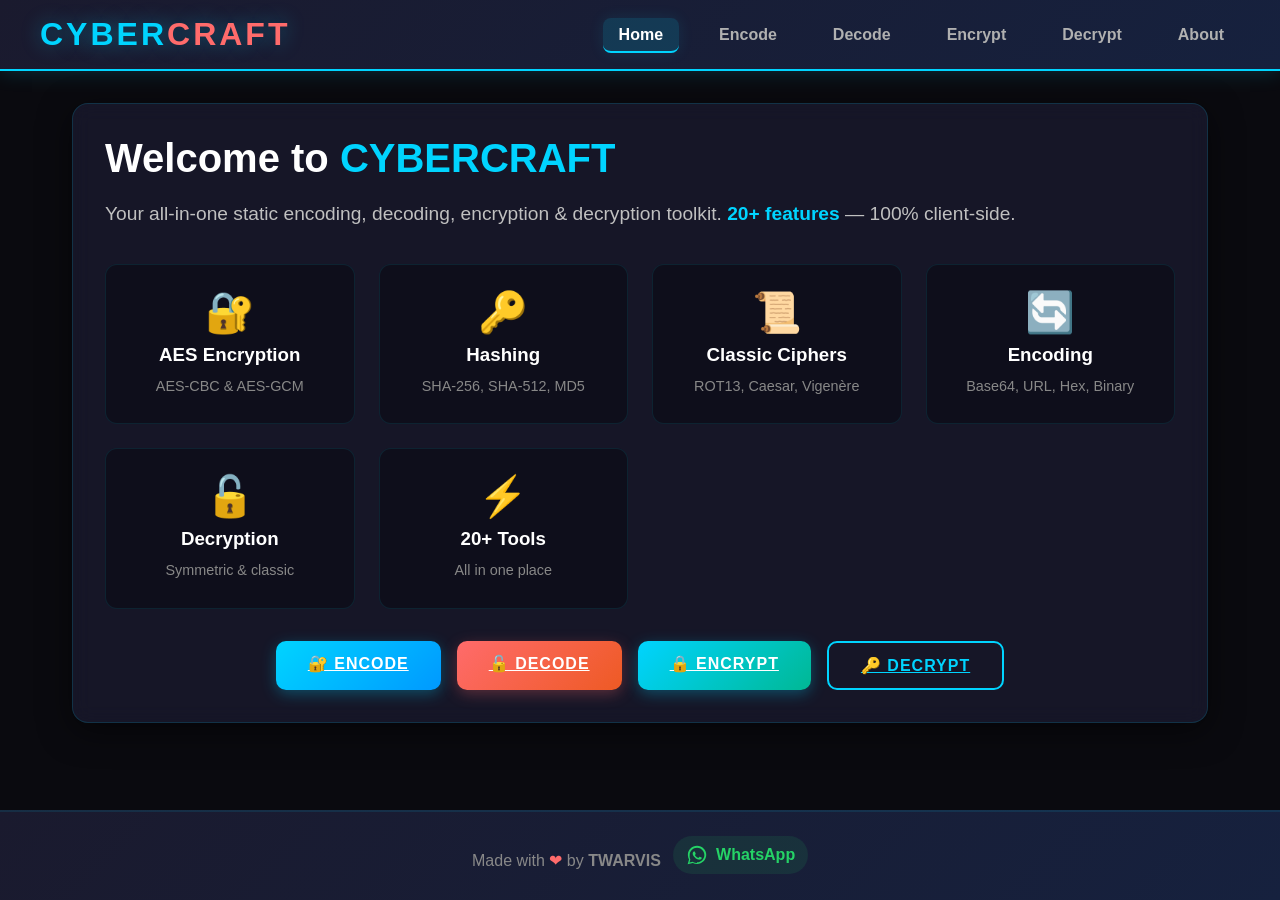
<file: index.html>
<!DOCTYPE html>
<html lang="en">
<head>
    <meta charset="UTF-8" />
    <meta name="viewport" content="width=device-width, initial-scale=1.0" />
    <title>CYBERCRAFT - Home</title>
    <link rel="stylesheet" href="style.css" />
</head>
<body>
    <header>
        <nav>
            <div class="logo">CYBER<span>CRAFT</span></div>
            <ul class="nav-links">
                <li><a href="index.html" class="active">Home</a></li>
                <li><a href="encode.html">Encode</a></li>
                <li><a href="decode.html">Decode</a></li>
                <li><a href="encrypt.html">Encrypt</a></li>
                <li><a href="decrypt.html">Decrypt</a></li>
                <li><a href="about.html">About</a></li>
            </ul>
        </nav>
    </header>

    <main>
        <section class="card">
            <h1>Welcome to <span class="highlight">CYBERCRAFT</span></h1>
            <p style="font-size:1.2rem; margin-bottom:1.5rem;">
                Your all-in-one static encoding, decoding, encryption & decryption toolkit. 
                <strong style="color:#00d4ff;">20+ features</strong> — 100% client-side.
            </p>
            
            <div class="features-grid">
                <div class="feature-card">
                    <div class="icon">🔐</div>
                    <h3>AES Encryption</h3>
                    <p>AES-CBC & AES-GCM</p>
                </div>
                <div class="feature-card">
                    <div class="icon">🔑</div>
                    <h3>Hashing</h3>
                    <p>SHA-256, SHA-512, MD5</p>
                </div>
                <div class="feature-card">
                    <div class="icon">📜</div>
                    <h3>Classic Ciphers</h3>
                    <p>ROT13, Caesar, Vigenère</p>
                </div>
                <div class="feature-card">
                    <div class="icon">🔄</div>
                    <h3>Encoding</h3>
                    <p>Base64, URL, Hex, Binary</p>
                </div>
                <div class="feature-card">
                    <div class="icon">🔓</div>
                    <h3>Decryption</h3>
                    <p>Symmetric & classic</p>
                </div>
                <div class="feature-card">
                    <div class="icon">⚡</div>
                    <h3>20+ Tools</h3>
                    <p>All in one place</p>
                </div>
            </div>

            <div style="text-align: center; margin-top: 1.5rem; display: flex; gap: 1rem; flex-wrap: wrap; justify-content: center;">
                <a href="encode.html" class="btn btn-primary">🔐 Encode</a>
                <a href="decode.html" class="btn btn-secondary">🔓 Decode</a>
                <a href="encrypt.html" class="btn btn-success">🔒 Encrypt</a>
                <a href="decrypt.html" class="btn btn-outline">🔑 Decrypt</a>
            </div>
        </section>
    </main>

    <footer>
        <p>Made with <span class="heart">❤</span> by <strong>TWARVIS</strong>
            <a href="https://wa.me/255740706007" target="_blank" class="whatsapp-link">
                <svg viewBox="0 0 24 24"><path d="M12.031 1.969c-5.524 0-10 4.476-10 10 0 1.765.457 3.425 1.254 4.873L1.813 22.16l5.672-1.506c1.38.727 2.951 1.136 4.609 1.136 5.524 0 10-4.476 10-10s-4.476-10-10-10zm0 18.75c-1.624 0-3.128-.434-4.435-1.188l-.319-.188-3.393.9.908-3.285-.203-.332A8.407 8.407 0 0 1 4.031 11.969c0-4.412 3.588-8 8-8s8 3.588 8 8-3.588 8-8 8zm4.649-5.987c-.243-.124-1.437-.71-1.659-.791-.222-.08-.384-.124-.546.124-.162.248-.627.791-.769.953-.142.162-.284.182-.527.058-.243-.124-1.027-.378-1.956-1.204-.724-.644-1.213-1.438-1.354-1.682-.142-.244-.016-.375.107-.496.113-.113.243-.292.365-.438.121-.146.162-.243.243-.405.081-.162.041-.304-.02-.427-.061-.124-.546-1.316-.748-1.802-.197-.473-.397-.407-.546-.413-.142-.006-.305-.007-.467-.007-.162 0-.426.061-.649.304-.223.243-.852.832-.852 2.03 0 1.198.872 2.356.994 2.518.122.162 1.717 2.622 4.162 3.476.581.203 1.035.324 1.389.416.584.185 1.115.158 1.535.096.468-.07 1.437-.587 1.639-1.154.202-.567.202-1.054.141-1.156-.061-.102-.223-.162-.466-.286z"/></svg>
                WhatsApp
            </a>
        </p>
    </footer>

    <script src="script.js"></script>
</body>
</html>
</file>
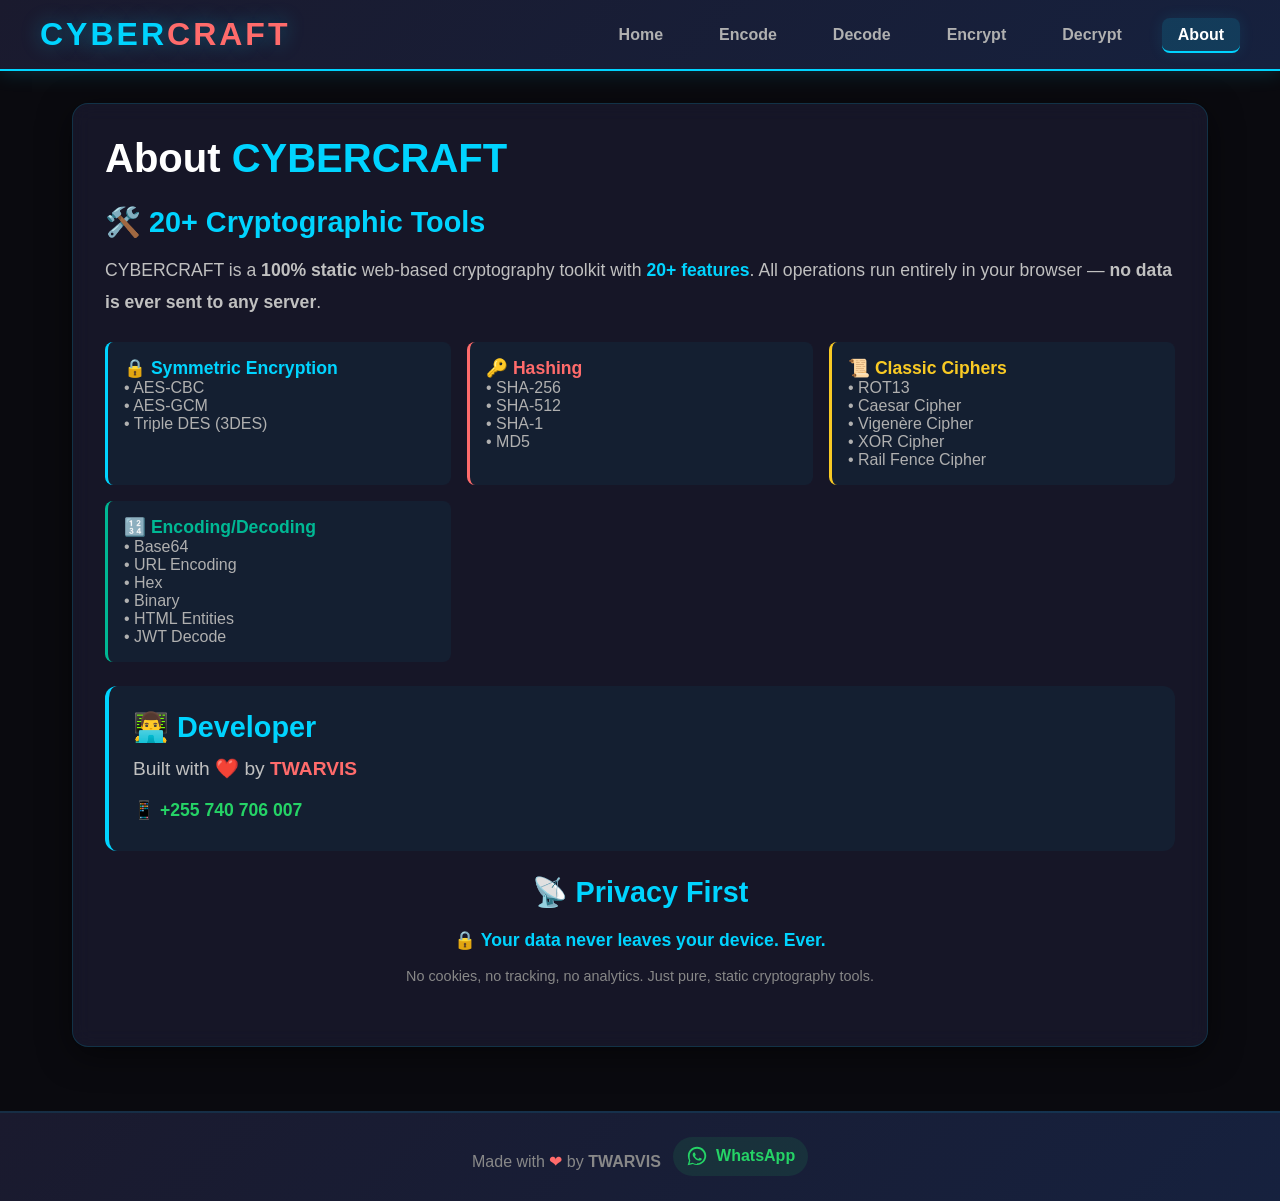
<file: about.html>
<!DOCTYPE html>
<html lang="en">
<head>
    <meta charset="UTF-8" />
    <meta name="viewport" content="width=device-width, initial-scale=1.0" />
    <title>CYBERCRAFT - About</title>
    <link rel="stylesheet" href="style.css" />
</head>
<body>
    <header>
        <nav>
            <div class="logo">CYBER<span>CRAFT</span></div>
            <ul class="nav-links">
                <li><a href="index.html">Home</a></li>
                <li><a href="encode.html">Encode</a></li>
                <li><a href="decode.html">Decode</a></li>
                <li><a href="encrypt.html">Encrypt</a></li>
                <li><a href="decrypt.html">Decrypt</a></li>
                <li><a href="about.html" class="active">About</a></li>
            </ul>
        </nav>
    </header>

    <main>
        <section class="card">
            <h1>About <span class="highlight">CYBERCRAFT</span></h1>
            
            <div style="margin: 1.5rem 0;">
                <h2>🛠️ 20+ Cryptographic Tools</h2>
                <p>
                    CYBERCRAFT is a <strong>100% static</strong> web-based cryptography toolkit with 
                    <strong style="color:#00d4ff;">20+ features</strong>. All operations run entirely in 
                    your browser — <strong>no data is ever sent to any server</strong>.
                </p>
            </div>

            <div style="margin: 1.5rem 0; display: grid; grid-template-columns: repeat(auto-fit, minmax(280px, 1fr)); gap: 1rem;">
                <div style="background:rgba(0,212,255,0.05); padding:1rem; border-radius:8px; border-left:3px solid #00d4ff;">
                    <h3 style="color:#00d4ff; font-size:1.1rem;">🔒 Symmetric Encryption</h3>
                    <ul style="list-style:none; padding:0; color:#b0b0b0;">
                        <li>• AES-CBC</li>
                        <li>• AES-GCM</li>
                        <li>• Triple DES (3DES)</li>
                    </ul>
                </div>
                <div style="background:rgba(0,212,255,0.05); padding:1rem; border-radius:8px; border-left:3px solid #ff6b6b;">
                    <h3 style="color:#ff6b6b; font-size:1.1rem;">🔑 Hashing</h3>
                    <ul style="list-style:none; padding:0; color:#b0b0b0;">
                        <li>• SHA-256</li>
                        <li>• SHA-512</li>
                        <li>• SHA-1</li>
                        <li>• MD5</li>
                    </ul>
                </div>
                <div style="background:rgba(0,212,255,0.05); padding:1rem; border-radius:8px; border-left:3px solid #f9ca24;">
                    <h3 style="color:#f9ca24; font-size:1.1rem;">📜 Classic Ciphers</h3>
                    <ul style="list-style:none; padding:0; color:#b0b0b0;">
                        <li>• ROT13</li>
                        <li>• Caesar Cipher</li>
                        <li>• Vigenère Cipher</li>
                        <li>• XOR Cipher</li>
                        <li>• Rail Fence Cipher</li>
                    </ul>
                </div>
                <div style="background:rgba(0,212,255,0.05); padding:1rem; border-radius:8px; border-left:3px solid #00b894;">
                    <h3 style="color:#00b894; font-size:1.1rem;">🔢 Encoding/Decoding</h3>
                    <ul style="list-style:none; padding:0; color:#b0b0b0;">
                        <li>• Base64</li>
                        <li>• URL Encoding</li>
                        <li>• Hex</li>
                        <li>• Binary</li>
                        <li>• HTML Entities</li>
                        <li>• JWT Decode</li>
                    </ul>
                </div>
            </div>

            <div style="margin: 1.5rem 0; background: rgba(0,212,255,0.05); padding: 1.5rem; border-radius: 12px; border-left: 4px solid #00d4ff;">
                <h2 style="margin-bottom: 0.5rem;">👨‍💻 Developer</h2>
                <p style="font-size: 1.2rem;">
                    Built with ❤️ by <strong style="color: #ff6b6b;">TWARVIS</strong>
                </p>
                <p style="margin-top: 0.5rem;">
                    📱 <a href="https://wa.me/255740706007" target="_blank" style="color: #25D366; text-decoration: none; font-weight: 700;">
                        +255 740 706 007
                    </a>
                </p>
            </div>

            <div style="margin: 1.5rem 0; text-align: center;">
                <h2>📡 Privacy First</h2>
                <p style="color: #00d4ff; font-weight: 600;">
                    🔒 Your data never leaves your device. Ever.
                </p>
                <p style="font-size: 0.9rem; color: #888; margin-top: 0.5rem;">
                    No cookies, no tracking, no analytics. Just pure, static cryptography tools.
                </p>
            </div>
        </section>
    </main>

    <footer>
        <p>Made with <span class="heart">❤</span> by <strong>TWARVIS</strong>
            <a href="https://wa.me/255740706007" target="_blank" class="whatsapp-link">
                <svg viewBox="0 0 24 24"><path d="M12.031 1.969c-5.524 0-10 4.476-10 10 0 1.765.457 3.425 1.254 4.873L1.813 22.16l5.672-1.506c1.38.727 2.951 1.136 4.609 1.136 5.524 0 10-4.476 10-10s-4.476-10-10-10zm0 18.75c-1.624 0-3.128-.434-4.435-1.188l-.319-.188-3.393.9.908-3.285-.203-.332A8.407 8.407 0 0 1 4.031 11.969c0-4.412 3.588-8 8-8s8 3.588 8 8-3.588 8-8 8zm4.649-5.987c-.243-.124-1.437-.71-1.659-.791-.222-.08-.384-.124-.546.124-.162.248-.627.791-.769.953-.142.162-.284.182-.527.058-.243-.124-1.027-.378-1.956-1.204-.724-.644-1.213-1.438-1.354-1.682-.142-.244-.016-.375.107-.496.113-.113.243-.292.365-.438.121-.146.162-.243.243-.405.081-.162.041-.304-.02-.427-.061-.124-.546-1.316-.748-1.802-.197-.473-.397-.407-.546-.413-.142-.006-.305-.007-.467-.007-.162 0-.426.061-.649.304-.223.243-.852.832-.852 2.03 0 1.198.872 2.356.994 2.518.122.162 1.717 2.622 4.162 3.476.581.203 1.035.324 1.389.416.584.185 1.115.158 1.535.096.468-.07 1.437-.587 1.639-1.154.202-.567.202-1.054.141-1.156-.061-.102-.223-.162-.466-.286z"/></svg>
                WhatsApp
            </a>
        </p>
    </footer>

    <script src="script.js"></script>
</body>
</html>
</file>
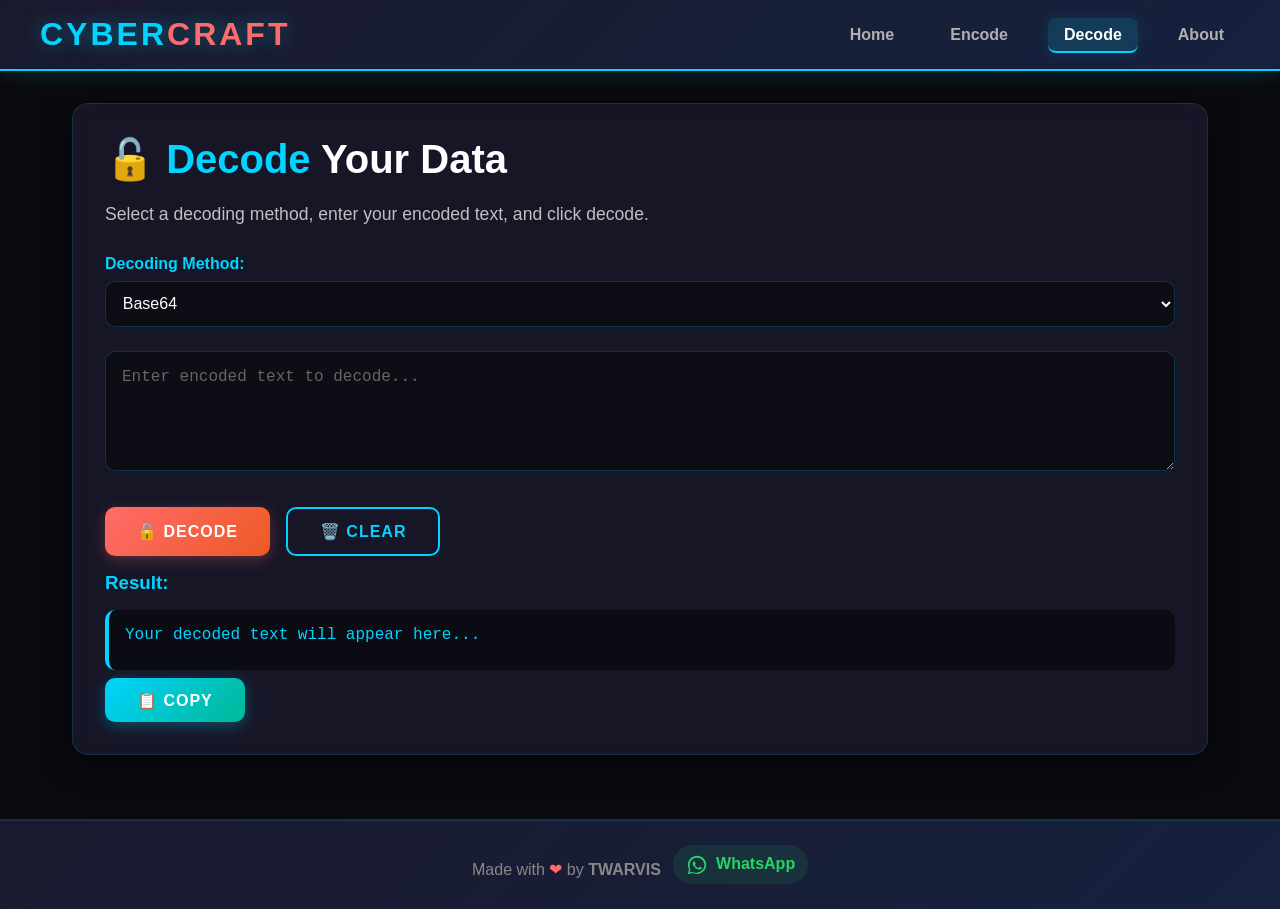
<file: decode.html>
<!DOCTYPE html>
<html lang="en">
<head>
    <meta charset="UTF-8" />
    <meta name="viewport" content="width=device-width, initial-scale=1.0" />
    <title>CYBERCRAFT - Decode</title>
    <link rel="stylesheet" href="style.css" />
</head>
<body>
    <header>
        <nav>
            <div class="logo">CYBER<span>CRAFT</span></div>
            <ul class="nav-links">
                <li><a href="index.html">Home</a></li>
                <li><a href="encode.html">Encode</a></li>
                <li><a href="decode.html" class="active">Decode</a></li>
                <li><a href="about.html">About</a></li>
            </ul>
        </nav>
    </header>

    <main>
        <section class="card">
            <h1>🔓 <span class="highlight">Decode</span> Your Data</h1>
            <p>Select a decoding method, enter your encoded text, and click decode.</p>

            <div style="margin: 1.5rem 0;">
                <label for="decodeMethod" style="font-weight: 600; color: #00d4ff;">Decoding Method:</label>
                <select id="decodeMethod" style="
                    width: 100%;
                    padding: 0.8rem;
                    background: rgba(0,0,0,0.4);
                    border: 1px solid rgba(0,212,255,0.2);
                    border-radius: 10px;
                    color: #fff;
                    font-size: 1rem;
                    margin-top: 0.5rem;
                    cursor: pointer;
                ">
                    <option value="base64">Base64</option>
                    <option value="rot13">ROT13</option>
                    <option value="url">URL Decode</option>
                    <option value="hex">Hex to Text</option>
                    <option value="binary">Binary to Text</option>
                    <option value="caesar">Caesar Cipher</option>
                </select>
            </div>

            <div id="caesarShiftDecode" style="display: none; margin-bottom: 1rem;">
                <label for="shiftAmountDecode" style="font-weight: 600; color: #00d4ff;">Shift Amount:</label>
                <input type="number" id="shiftAmountDecode" value="3" min="1" max="25" style="
                    width: 100px;
                    padding: 0.5rem;
                    background: rgba(0,0,0,0.4);
                    border: 1px solid rgba(0,212,255,0.2);
                    border-radius: 10px;
                    color: #fff;
                    font-size: 1rem;
                    margin-top: 0.5rem;
                " />
            </div>

            <textarea id="inputTextDecode" placeholder="Enter encoded text to decode..."></textarea>
            
            <div class="btn-group">
                <button class="btn btn-secondary" onclick="decodeText()">🔓 Decode</button>
                <button class="btn btn-outline" onclick="clearFieldsDecode()">🗑️ Clear</button>
            </div>

            <div>
                <h3 style="color: #00d4ff; margin-bottom: 0.5rem;">Result:</h3>
                <div class="result-box" id="resultDecode">Your decoded text will appear here...</div>
                <button class="btn btn-success" onclick="copyResultDecode()" style="margin-top: 0.5rem;">📋 Copy</button>
            </div>
        </section>
    </main>

    <footer>
        <p>
            Made with <span class="heart">❤</span> by <strong>TWARVIS</strong>
            <a href="https://wa.me/255740706007" target="_blank" class="whatsapp-link">
                <svg viewBox="0 0 24 24"><path d="M12.031 1.969c-5.524 0-10 4.476-10 10 0 1.765.457 3.425 1.254 4.873L1.813 22.16l5.672-1.506c1.38.727 2.951 1.136 4.609 1.136 5.524 0 10-4.476 10-10s-4.476-10-10-10zm0 18.75c-1.624 0-3.128-.434-4.435-1.188l-.319-.188-3.393.9.908-3.285-.203-.332A8.407 8.407 0 0 1 4.031 11.969c0-4.412 3.588-8 8-8s8 3.588 8 8-3.588 8-8 8zm4.649-5.987c-.243-.124-1.437-.71-1.659-.791-.222-.08-.384-.124-.546.124-.162.248-.627.791-.769.953-.142.162-.284.182-.527.058-.243-.124-1.027-.378-1.956-1.204-.724-.644-1.213-1.438-1.354-1.682-.142-.244-.016-.375.107-.496.113-.113.243-.292.365-.438.121-.146.162-.243.243-.405.081-.162.041-.304-.02-.427-.061-.124-.546-1.316-.748-1.802-.197-.473-.397-.407-.546-.413-.142-.006-.305-.007-.467-.007-.162 0-.426.061-.649.304-.223.243-.852.832-.852 2.03 0 1.198.872 2.356.994 2.518.122.162 1.717 2.622 4.162 3.476.581.203 1.035.324 1.389.416.584.185 1.115.158 1.535.096.468-.07 1.437-.587 1.639-1.154.202-.567.202-1.054.141-1.156-.061-.102-.223-.162-.466-.286z"/></svg>
                WhatsApp
            </a>
        </p>
    </footer>

    <script src="script.js"></script>
    <script>
        document.getElementById('decodeMethod').addEventListener('change', function() {
            document.getElementById('caesarShiftDecode').style.display = this.value === 'caesar' ? 'block' : 'none';
        });

        function decodeText() {
            const method = document.getElementById('decodeMethod').value;
            const text = document.getElementById('inputTextDecode').value;
            const resultDiv = document.getElementById('resultDecode');
            
            if (!text) {
                resultDiv.textContent = '⚠️ Please enter some text to decode.';
                resultDiv.style.color = '#ff6b6b';
                return;
            }

            let result = '';
            switch(method) {
                case 'base64':
                    result = decodeBase64(text);
                    break;
                case 'rot13':
                    result = rot13(text);
                    break;
                case 'url':
                    result = decodeURL(text);
                    break;
                case 'hex':
                    result = hexToText(text);
                    break;
                case 'binary':
                    result = binaryToText(text);
                    break;
                case 'caesar':
                    const shift = parseInt(document.getElementById('shiftAmountDecode').value) || 3;
                    result = caesarCipher(text, -shift);
                    break;
                default:
                    result = '❌ Unknown method';
            }
            
            resultDiv.textContent = result;
            resultDiv.style.color = result.startsWith('❌') ? '#ff6b6b' : '#00d4ff';
        }

        function copyResultDecode() {
            const text = document.getElementById('resultDecode').textContent;
            if (text && !text.includes('Your decoded text')) {
                copyToClipboard(text);
            } else {
                showToast('Nothing to copy!');
            }
        }

        function clearFieldsDecode() {
            document.getElementById('inputTextDecode').value = '';
            document.getElementById('resultDecode').textContent = 'Your decoded text will appear here...';
            document.getElementById('resultDecode').style.color = '#00d4ff';
        }
    </script>
</body>
</html>
</file>
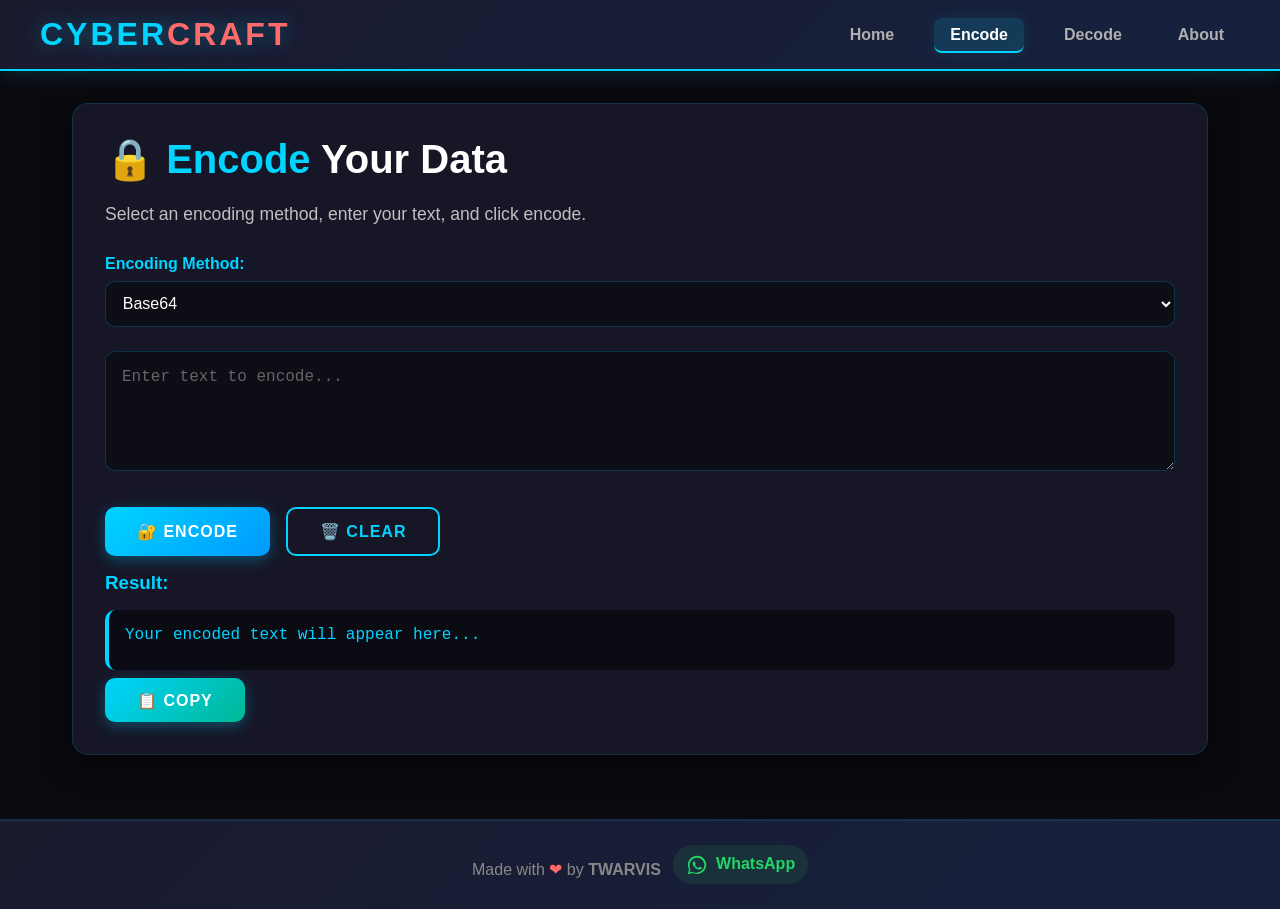
<file: encode.html>
<!DOCTYPE html>
<html lang="en">
<head>
    <meta charset="UTF-8" />
    <meta name="viewport" content="width=device-width, initial-scale=1.0" />
    <title>CYBERCRAFT - Encode</title>
    <link rel="stylesheet" href="style.css" />
</head>
<body>
    <header>
        <nav>
            <div class="logo">CYBER<span>CRAFT</span></div>
            <ul class="nav-links">
                <li><a href="index.html">Home</a></li>
                <li><a href="encode.html" class="active">Encode</a></li>
                <li><a href="decode.html">Decode</a></li>
                <li><a href="about.html">About</a></li>
            </ul>
        </nav>
    </header>

    <main>
        <section class="card">
            <h1>🔒 <span class="highlight">Encode</span> Your Data</h1>
            <p>Select an encoding method, enter your text, and click encode.</p>

            <div style="margin: 1.5rem 0;">
                <label for="encodeMethod" style="font-weight: 600; color: #00d4ff;">Encoding Method:</label>
                <select id="encodeMethod" style="
                    width: 100%;
                    padding: 0.8rem;
                    background: rgba(0,0,0,0.4);
                    border: 1px solid rgba(0,212,255,0.2);
                    border-radius: 10px;
                    color: #fff;
                    font-size: 1rem;
                    margin-top: 0.5rem;
                    cursor: pointer;
                ">
                    <option value="base64">Base64</option>
                    <option value="rot13">ROT13</option>
                    <option value="url">URL Encode</option>
                    <option value="hex">Text to Hex</option>
                    <option value="binary">Text to Binary</option>
                    <option value="caesar">Caesar Cipher</option>
                </select>
            </div>

            <div id="caesarShift" style="display: none; margin-bottom: 1rem;">
                <label for="shiftAmount" style="font-weight: 600; color: #00d4ff;">Shift Amount:</label>
                <input type="number" id="shiftAmount" value="3" min="1" max="25" style="
                    width: 100px;
                    padding: 0.5rem;
                    background: rgba(0,0,0,0.4);
                    border: 1px solid rgba(0,212,255,0.2);
                    border-radius: 10px;
                    color: #fff;
                    font-size: 1rem;
                    margin-top: 0.5rem;
                " />
            </div>

            <textarea id="inputText" placeholder="Enter text to encode..."></textarea>
            
            <div class="btn-group">
                <button class="btn btn-primary" onclick="encodeText()">🔐 Encode</button>
                <button class="btn btn-outline" onclick="clearFields()">🗑️ Clear</button>
            </div>

            <div>
                <h3 style="color: #00d4ff; margin-bottom: 0.5rem;">Result:</h3>
                <div class="result-box" id="result">Your encoded text will appear here...</div>
                <button class="btn btn-success" onclick="copyResult()" style="margin-top: 0.5rem;">📋 Copy</button>
            </div>
        </section>
    </main>

    <footer>
        <p>
            Made with <span class="heart">❤</span> by <strong>TWARVIS</strong>
            <a href="https://wa.me/255740706007" target="_blank" class="whatsapp-link">
                <svg viewBox="0 0 24 24"><path d="M12.031 1.969c-5.524 0-10 4.476-10 10 0 1.765.457 3.425 1.254 4.873L1.813 22.16l5.672-1.506c1.38.727 2.951 1.136 4.609 1.136 5.524 0 10-4.476 10-10s-4.476-10-10-10zm0 18.75c-1.624 0-3.128-.434-4.435-1.188l-.319-.188-3.393.9.908-3.285-.203-.332A8.407 8.407 0 0 1 4.031 11.969c0-4.412 3.588-8 8-8s8 3.588 8 8-3.588 8-8 8zm4.649-5.987c-.243-.124-1.437-.71-1.659-.791-.222-.08-.384-.124-.546.124-.162.248-.627.791-.769.953-.142.162-.284.182-.527.058-.243-.124-1.027-.378-1.956-1.204-.724-.644-1.213-1.438-1.354-1.682-.142-.244-.016-.375.107-.496.113-.113.243-.292.365-.438.121-.146.162-.243.243-.405.081-.162.041-.304-.02-.427-.061-.124-.546-1.316-.748-1.802-.197-.473-.397-.407-.546-.413-.142-.006-.305-.007-.467-.007-.162 0-.426.061-.649.304-.223.243-.852.832-.852 2.03 0 1.198.872 2.356.994 2.518.122.162 1.717 2.622 4.162 3.476.581.203 1.035.324 1.389.416.584.185 1.115.158 1.535.096.468-.07 1.437-.587 1.639-1.154.202-.567.202-1.054.141-1.156-.061-.102-.223-.162-.466-.286z"/></svg>
                WhatsApp
            </a>
        </p>
    </footer>

    <script src="script.js"></script>
    <script>
        // Show/hide Caesar shift input
        document.getElementById('encodeMethod').addEventListener('change', function() {
            document.getElementById('caesarShift').style.display = this.value === 'caesar' ? 'block' : 'none';
        });

        function encodeText() {
            const method = document.getElementById('encodeMethod').value;
            const text = document.getElementById('inputText').value;
            const resultDiv = document.getElementById('result');
            
            if (!text) {
                resultDiv.textContent = '⚠️ Please enter some text to encode.';
                resultDiv.style.color = '#ff6b6b';
                return;
            }

            let result = '';
            switch(method) {
                case 'base64':
                    result = encodeBase64(text);
                    break;
                case 'rot13':
                    result = rot13(text);
                    break;
                case 'url':
                    result = encodeURL(text);
                    break;
                case 'hex':
                    result = textToHex(text);
                    break;
                case 'binary':
                    result = textToBinary(text);
                    break;
                case 'caesar':
                    const shift = parseInt(document.getElementById('shiftAmount').value) || 3;
                    result = caesarCipher(text, shift);
                    break;
                default:
                    result = '❌ Unknown method';
            }
            
            resultDiv.textContent = result;
            resultDiv.style.color = '#00d4ff';
        }

        function copyResult() {
            const text = document.getElementById('result').textContent;
            if (text && !text.includes('Your encoded text')) {
                copyToClipboard(text);
            } else {
                showToast('Nothing to copy!');
            }
        }

        function clearFields() {
            document.getElementById('inputText').value = '';
            document.getElementById('result').textContent = 'Your encoded text will appear here...';
            document.getElementById('result').style.color = '#00d4ff';
        }
    </script>
</body>
</html>
</file>
<file: style.css>
* {
    margin: 0;
    padding: 0;
    box-sizing: border-box;
}

body {
    font-family: 'Segoe UI', Tahoma, Geneva, Verdana, sans-serif;
    background: #0a0a0f;
    color: #e0e0e0;
    min-height: 100vh;
    display: flex;
    flex-direction: column;
}

/* Header / Navbar */
header {
    background: linear-gradient(135deg, #1a1a2e, #16213e);
    padding: 1rem 2rem;
    border-bottom: 2px solid #00d4ff;
    box-shadow: 0 0 20px rgba(0, 212, 255, 0.2);
}

nav {
    max-width: 1200px;
    margin: 0 auto;
    display: flex;
    justify-content: space-between;
    align-items: center;
    flex-wrap: wrap;
}

.logo {
    font-size: 2rem;
    font-weight: 800;
    color: #00d4ff;
    text-shadow: 0 0 20px rgba(0, 212, 255, 0.4);
    letter-spacing: 3px;
}

.logo span {
    color: #ff6b6b;
}

.nav-links {
    display: flex;
    gap: 1.5rem;
    list-style: none;
    flex-wrap: wrap;
}

.nav-links a {
    color: #b0b0b0;
    text-decoration: none;
    font-weight: 600;
    padding: 0.5rem 1rem;
    border-radius: 8px;
    transition: all 0.3s ease;
    font-size: 1rem;
}

.nav-links a:hover,
.nav-links a.active {
    color: #fff;
    background: rgba(0, 212, 255, 0.15);
    box-shadow: 0 0 15px rgba(0, 212, 255, 0.1);
}

.nav-links a.active {
    border-bottom: 2px solid #00d4ff;
}

/* Main Content */
main {
    flex: 1;
    max-width: 1200px;
    margin: 2rem auto;
    padding: 0 2rem;
    width: 100%;
}

/* Cards & Sections */
.card {
    background: rgba(26, 26, 46, 0.8);
    backdrop-filter: blur(10px);
    border-radius: 16px;
    padding: 2rem;
    border: 1px solid rgba(0, 212, 255, 0.15);
    box-shadow: 0 8px 32px rgba(0, 0, 0, 0.5);
    margin-bottom: 2rem;
}

h1 {
    font-size: 2.5rem;
    margin-bottom: 1rem;
    color: #fff;
}

h1 .highlight {
    color: #00d4ff;
}

h2 {
    color: #00d4ff;
    margin-bottom: 1rem;
    font-size: 1.8rem;
}

p {
    line-height: 1.8;
    color: #c0c0c0;
    font-size: 1.1rem;
}

/* Form Elements */
textarea,
input[type="text"],
input[type="password"] {
    width: 100%;
    padding: 1rem;
    background: rgba(0, 0, 0, 0.4);
    border: 1px solid rgba(0, 212, 255, 0.2);
    border-radius: 10px;
    color: #fff;
    font-size: 1rem;
    font-family: 'Courier New', monospace;
    transition: all 0.3s ease;
    margin-bottom: 1rem;
    resize: vertical;
    min-height: 120px;
}

textarea:focus,
input:focus {
    outline: none;
    border-color: #00d4ff;
    box-shadow: 0 0 20px rgba(0, 212, 255, 0.1);
}

textarea::placeholder,
input::placeholder {
    color: #666;
}

/* Buttons */
.btn-group {
    display: flex;
    gap: 1rem;
    flex-wrap: wrap;
    margin: 1rem 0;
}

.btn {
    padding: 0.8rem 2rem;
    border: none;
    border-radius: 10px;
    font-weight: 700;
    font-size: 1rem;
    cursor: pointer;
    transition: all 0.3s ease;
    text-transform: uppercase;
    letter-spacing: 1px;
}

.btn-primary {
    background: linear-gradient(135deg, #00d4ff, #0099ff);
    color: #fff;
    box-shadow: 0 4px 15px rgba(0, 212, 255, 0.3);
}

.btn-primary:hover {
    transform: translateY(-2px);
    box-shadow: 0 8px 25px rgba(0, 212, 255, 0.4);
}

.btn-secondary {
    background: linear-gradient(135deg, #ff6b6b, #ee5a24);
    color: #fff;
    box-shadow: 0 4px 15px rgba(255, 107, 107, 0.3);
}

.btn-secondary:hover {
    transform: translateY(-2px);
    box-shadow: 0 8px 25px rgba(255, 107, 107, 0.4);
}

.btn-success {
    background: linear-gradient(135deg, #00d4ff, #00b894);
    color: #fff;
    box-shadow: 0 4px 15px rgba(0, 212, 255, 0.3);
}

.btn-success:hover {
    transform: translateY(-2px);
    box-shadow: 0 8px 25px rgba(0, 212, 255, 0.4);
}

.btn-outline {
    background: transparent;
    border: 2px solid #00d4ff;
    color: #00d4ff;
}

.btn-outline:hover {
    background: rgba(0, 212, 255, 0.1);
    transform: translateY(-2px);
}

/* Result Box */
.result-box {
    background: rgba(0, 0, 0, 0.5);
    padding: 1rem;
    border-radius: 10px;
    border-left: 4px solid #00d4ff;
    margin-top: 1rem;
    word-break: break-all;
    font-family: 'Courier New', monospace;
    min-height: 60px;
    color: #00d4ff;
}

/* Footer */
footer {
    background: linear-gradient(135deg, #1a1a2e, #16213e);
    padding: 1.5rem 2rem;
    text-align: center;
    border-top: 2px solid rgba(0, 212, 255, 0.1);
    margin-top: auto;
}

footer p {
    color: #888;
    font-size: 1rem;
}

footer .heart {
    color: #ff6b6b;
}

footer .whatsapp-link {
    display: inline-flex;
    align-items: center;
    gap: 0.5rem;
    color: #25D366;
    text-decoration: none;
    font-weight: 700;
    margin-left: 0.5rem;
    padding: 0.3rem 0.8rem;
    border-radius: 20px;
    background: rgba(37, 211, 102, 0.1);
    transition: all 0.3s ease;
}

footer .whatsapp-link:hover {
    background: rgba(37, 211, 102, 0.2);
    transform: scale(1.05);
}

footer .whatsapp-link svg {
    width: 22px;
    height: 22px;
    fill: #25D366;
}

/* Responsive */
@media (max-width: 768px) {
    nav {
        flex-direction: column;
        gap: 1rem;
    }
    
    .nav-links {
        justify-content: center;
    }
    
    .nav-links a {
        font-size: 0.9rem;
        padding: 0.3rem 0.8rem;
    }
    
    h1 {
        font-size: 1.8rem;
    }
    
    .btn-group {
        flex-direction: column;
    }
    
    .btn {
        width: 100%;
        text-align: center;
    }
    
    .card {
        padding: 1.2rem;
    }
}

/* Features Grid on Home */
.features-grid {
    display: grid;
    grid-template-columns: repeat(auto-fit, minmax(200px, 1fr));
    gap: 1.5rem;
    margin: 2rem 0;
}

.feature-card {
    background: rgba(0, 0, 0, 0.3);
    padding: 1.5rem;
    border-radius: 12px;
    text-align: center;
    border: 1px solid rgba(0, 212, 255, 0.1);
    transition: all 0.3s ease;
}

.feature-card:hover {
    transform: translateY(-5px);
    border-color: #00d4ff;
    box-shadow: 0 8px 25px rgba(0, 212, 255, 0.1);
}

.feature-card .icon {
    font-size: 2.5rem;
    margin-bottom: 0.5rem;
}

.feature-card h3 {
    color: #fff;
    margin-bottom: 0.5rem;
}

.feature-card p {
    font-size: 0.9rem;
    color: #888;
}
</file>
